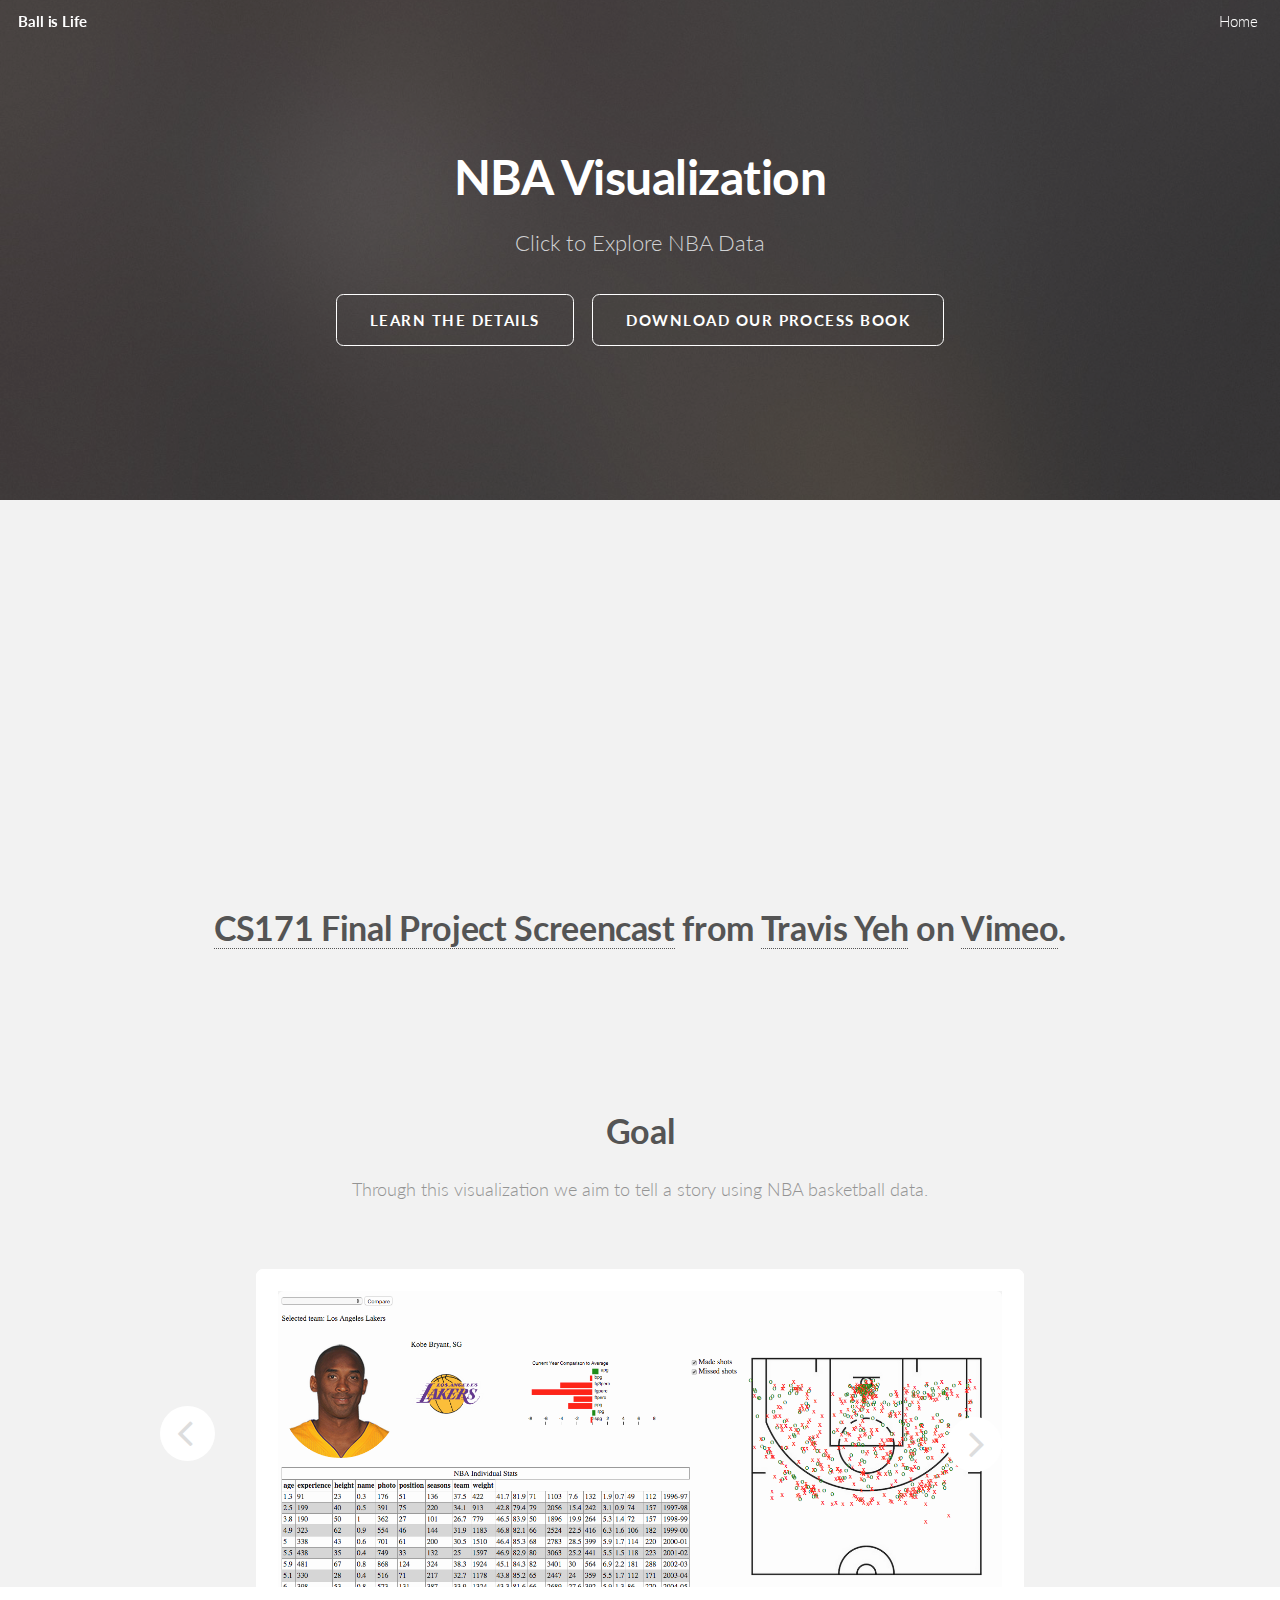
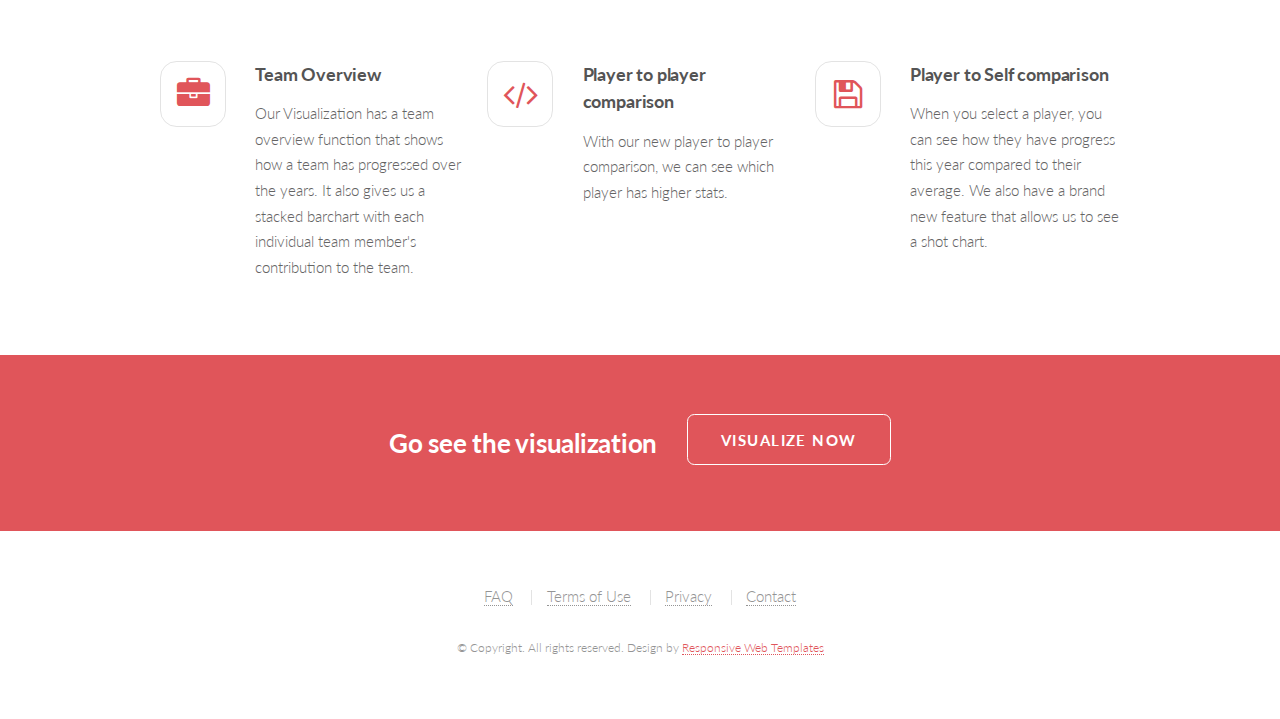
<file: index.html>
<!DOCTYPE HTML>

<html>
  <head>
    <title> </title>
    <meta http-equiv="content-type" content="text/html; charset=utf-8" />
    <meta name="description" content="" />
    <meta name="keywords" content="" />
    <!--[if lte IE 8]><script src="css/ie/html5shiv.js"></script><![endif]-->
    <script src="js2/jquery.min.js"></script>
    <script src="js2/jquery.dropotron.min.js"></script>
    <script src="js2/jquery.scrollgress.min.js"></script>
    <script src="js2/jquery.scrolly.min.js"></script>
    <script src="js2/jquery.slidertron.min.js"></script>
    <script src="js2/skel.min.js"></script>
    <script src="js2/skel-layers.min.js"></script>
    <script src="js2/init.js"></script>
    <noscript>
      <link rel="stylesheet" href="css/skel.css" />
      <link rel="stylesheet" href="css/style.css" />
      <link rel="stylesheet" href="css/style-xlarge.css" />
    </noscript>
    <!--[if lte IE 9]><link rel="stylesheet" href="css/ie/v9.css" /><![endif]-->
    <!--[if lte IE 8]><link rel="stylesheet" href="css/ie/v8.css" /><![endif]-->
  </head>
  <body class="landing">

    <!-- Header -->
      <header id="header" class="alt skel-layers-fixed">
        <h1><a href="home.html">Ball is Life <span></span></a></h1>
        <nav id="nav">
          <ul>
            <li><a href="home.html">Home</a></li>
            </li>
          </ul>
        </nav>
      </header>

    <!-- Banner -->
      <section id="banner">
        <div class="inner">
          <h2>NBA Visualization</h2>
          <p>Click to Explore NBA Data</p>
          <ul class="actions">
            <li><a href="#one" class="button big scrolly"> Learn the Details</a></li>
            <li><a href="CS171ProcessBook.pdf" class="button big"> Download Our Process Book</a></li>
          </ul>
        </div>

      </section>

    <section id="video" class="wrapper style1">
    <header class="major">
      <h2><iframe src="https://player.vimeo.com/video/126997357" width="500" height="316" frameborder="0" webkitallowfullscreen mozallowfullscreen allowfullscreen></iframe> <br clear="all"><a href="https://vimeo.com/126997357">CS171 Final Project Screencast</a> from <a href="https://vimeo.com/user25125301">Travis Yeh</a> on <a href="https://vimeo.com">Vimeo</a>.</h2>
    </header>
  </section>

    <!-- One -->
      <section id="one" class="wrapper style1">
        <div class="container">
          <header class="major">
            <h2>Goal</h2>
            <p>Through this visualization we aim to tell a story using NBA basketball data. </p>
          </header>
          <div class="slider">
            <span class="nav-previous"></span>
            <div class="viewer">
              <div class="reel">
                <div class="slide">
                  <img src="images/image.png" alt="" />
                </div>
                <div class="slide">
                  <img src="images/Picture1.png" alt="" />
                </div>
                 <div class="slide">
                  <img src="images/Picture2.png" alt="" />
                </div>
            </div>
            <span class="nav-next"></span>
          </div>
        </div>
      </section>
      
    <!-- Two -->
      <section id="two" class="wrapper style2">
        <div class="container">
          <div class="row uniform">
            <div class="4u 6u(2) 12u$(3)">
              <section class="feature fa-briefcase">
                <h3>Team Overview</h3>
                <p>Our Visualization has a team overview function that shows how a team has progressed over the years. It also gives us a stacked barchart with each individual team member's contribution to the team.</p>
              </section>
            </div>
            <div class="4u 6u$(2) 12u$(3)">
              <section class="feature fa-code">
                <h3>Player to player comparison</h3>
                <p>With our new player to player comparison, we can see which player has higher stats. </p>
              </section>
            </div>
            <div class="4u$ 6u(2) 12u$(3)">
              <section class="feature fa-save">
                <h3>Player to Self comparison</h3>
                <p>When you select a player, you can see how they have progress this year compared to their average. We also have a brand new feature that allows us to see a shot chart.</p>
              </section>
            </div>
          </div>
        </div>
      </section>
      
    <!-- CTA -->
      <section id="cta" class="wrapper style3">
        <h2>Go see the visualization</h2>
        <ul class="actions">
          <li><a href="home.html" class="button big">Visualize Now</a></li>
        </ul>
      </section>
      
    <!-- Footer -->
      <footer id="footer">
        <ul class="menu">
          <li><a href="#">FAQ</a></li>
          <li><a href="#">Terms of Use</a></li>
          <li><a href="#">Privacy</a></li>
          <li><a href="#">Contact</a></li>
        </ul>
        <span class="copyright">
          &copy; Copyright. All rights reserved. Design by <a href="http://www.html5webtemplates.co.uk">Responsive Web Templates</a>
        </span>
      </footer>

  </body>
</html>
</file>
<file: css/style-xlarge.css>
/*
	Drift by Pixelarity
	pixelarity.com @pixelarity
	License: pixelarity.com/license
*/

/* Basic */

	body, input, select, textarea {
		font-size: 12pt;
	}

/* Banner */

	#banner {
		padding: 12em 0;
	}
</file>
<file: css/ie/v9.css>
/*
	Drift by Pixelarity
	pixelarity.com @pixelarity
	License: pixelarity.com/license
*/

/* Banner */

	#banner:after {
		display: none;
	}
</file>
<file: css/ie/v8.css>
/*
	Drift by Pixelarity
	pixelarity.com @pixelarity
	License: pixelarity.com/license
*/

/* Border Fix */

	.image,
	.image > img,
	.box,
	.slider .viewer,
	.slider .nav-next,
	.slider .nav-previous,
	#main > .container {
		-ms-behavior: url("css/ie/PIE.htc");
	}

	code,
	table td,
	ul.icons li .icon,
	.feature:before,
	input[type="submit"],
	input[type="reset"],
	input[type="button"],
	.button,
	input[type="text"],
	input[type="password"],
	input[type="email"],
	select,
	textarea {
		border: solid 1px #ccc;
	}

/* Box */

	.box {
		position: relative;
	}

		.box.post .image:first-child {
			margin: 0 0 2em;
			width: 100%;
		}

/* Header */

	#header {
		border-bottom: solid 1px #ccc;
	}

		#header.alt {
			border-bottom: 0;
		}

	.dropotron {
		border: solid 1px #ccc;
	}

		.dropotron.level-0 {
			margin-top: -4px;
			border-top: 0;
		}

			.dropotron.level-0:before {
				display: none;
			}

/* Banner */

	#banner {
		background-image: url("../../images/banner.jpg");
		background-repeat: no-repeat;
		background-size: cover;
		-ms-behavior: url("css/ie/backgroundsize.min.htc");
	}
</file>
<file: css/skel.css>
/* Resets (http://meyerweb.com/eric/tools/css/reset/ | v2.0 | 20110126 | License: none (public domain)) */

	html,body,div,span,applet,object,iframe,h1,h2,h3,h4,h5,h6,p,blockquote,pre,a,abbr,acronym,address,big,cite,code,del,dfn,em,img,ins,kbd,q,s,samp,small,strike,strong,sub,sup,tt,var,b,u,i,center,dl,dt,dd,ol,ul,li,fieldset,form,label,legend,table,caption,tbody,tfoot,thead,tr,th,td,article,aside,canvas,details,embed,figure,figcaption,footer,header,hgroup,menu,nav,output,ruby,section,summary,time,mark,audio,video{margin:0;padding:0;border:0;font-size:100%;font:inherit;vertical-align:baseline;}article,aside,details,figcaption,figure,footer,header,hgroup,menu,nav,section{display:block;}body{line-height:1;}ol,ul{list-style:none;}blockquote,q{quotes:none;}blockquote:before,blockquote:after,q:before,q:after{content:'';content:none;}table{border-collapse:collapse;border-spacing:0;}body{-webkit-text-size-adjust:none}

/* Box Model */

	*, *:before, *:after {
		-moz-box-sizing: border-box;
		-webkit-box-sizing: border-box;
		box-sizing: border-box;
	}

/* Container */

	body {
		/* min-width: (containers) */
		min-width: 1200px;
	}

	.container {
		margin-left: auto;
		margin-right: auto;
		
		/* width: (containers) */
		width: 1200px;
	}

	/* Modifiers */

		/* 125% */
			.container.\31 25\25 {
				width: 100%;
				
				/* max-width: (containers * 1.25) */
				max-width: 1500px;

				/* min-width: (containers) */
				min-width: 1200px;
			}

		/* 75% */
			.container.\37 5\25 {
				
				/* width: (containers * 0.75) */
				width: 900px;

			}

		/* 50% */
			.container.\35 0\25 {
				
				/* width: (containers * 0.50) */
				width: 600px;

			}

		/* 25% */
			.container.\32 5\25 {
				
				/* width: (containers * 0.25) */
				width: 300px;

			}

/* Grid */

	.row {
		border-bottom: solid 1px transparent;
	}
	
	.row > * {
		float: left;
	}
	
	.row:after, .row:before {
		content: '';
		display: block;
		clear: both;
		height: 0;
	}
	
	.row.uniform > * > :first-child {
		margin-top: 0;
	}
	
	.row.uniform > * > :last-child {
		margin-bottom: 0;
	}

	/* Gutters */

		/* Normal */
		
			.row > * {
				/* padding: (gutters.horizontal) 0 0 (gutters.vertical) */
				padding: 0 0 0 2em;
			}

			.row {
				/* margin: -(gutters.horizontal) 0 0 -(gutters.vertical) */
				margin: 0 0 0 -2em;
			}
			
			.row.uniform > * {
				/* padding: (gutters.vertical) 0 0 (gutters.vertical) */
				padding: 2em 0 0 2em;
			}

			.row.uniform {
				/* margin: -(gutters.vertical) 0 0 -(gutters.vertical) */
				margin: -2em 0 0 -2em;
			}
			
		/* 200% */
		
			.row.\32 00\25 > * {
				/* padding: (gutters.horizontal) 0 0 (gutters.vertical) */
				padding: 0 0 0 4em;
			}

			.row.\32 00\25 {
				/* margin: -(gutters.horizontal) 0 0 -(gutters.vertical) */
				margin: 0 0 0 -4em;
			}

			.row.uniform.\32 00\25 > * {
				/* padding: (gutters.vertical) 0 0 (gutters.vertical) */
				padding: 4em 0 0 4em;
			}

			.row.uniform.\32 00\25 {
				/* margin: -(gutters.vertical) 0 0 -(gutters.vertical) */
				margin: -4em 0 0 -4em;
			}

		/* 150% */
		
			.row.\31 50\25 > * {
				/* padding: (gutters.horizontal) 0 0 (gutters.vertical) */
				padding: 0 0 0 1.5em;
			}

			.row.\31 50\25 {
				/* margin: -(gutters.horizontal) 0 0 -(gutters.vertical) */
				margin: 0 0 0 -1.5em;
			}

			.row.uniform.\31 50\25 > * {
				/* padding: (gutters.vertical) 0 0 (gutters.vertical) */
				padding: 1.5em 0 0 1.5em;
			}

			.row.uniform.\31 50\25 {
				/* margin: -(gutters.vertical) 0 0 -(gutters.vertical) */
				margin: -1.5em 0 0 -1.5em;
			}

		/* 50% */
		
			.row.\35 0\25 > * {
				/* padding: (gutters.horizontal) 0 0 (gutters.vertical) */
				padding: 0 0 0 1em;
			}

			.row.\35 0\25 {
				/* margin: -(gutters.horizontal) 0 0 -(gutters.vertical) */
				margin: 0 0 0 -1em;
			}

			.row.uniform.\35 0\25 > * {
				/* padding: (gutters.vertical) 0 0 (gutters.vertical) */
				padding: 1em 0 0 1em;
			}

			.row.uniform.\35 0\25 {
				/* margin: -(gutters.vertical) 0 0 -(gutters.vertical) */
				margin: -1em 0 0 -1em;
			}

		/* 25% */
		
			.row.\32 5\25 > * {
				/* padding: (gutters.horizontal) 0 0 (gutters.vertical) */
				padding: 0 0 0 0.5em;
			}

			.row.\32 5\25 {
				/* margin: -(gutters.horizontal) 0 0 -(gutters.vertical) */
				margin: 0 0 0 -0.5em;
			}

			.row.uniform.\32 5\25 > * {
				/* padding: (gutters.vertical) 0 0 (gutters.vertical) */
				padding: 0.5em 0 0 0.5em;
			}

			.row.uniform.\32 5\25 {
				/* margin: -(gutters.vertical) 0 0 -(gutters.vertical) */
				margin: -0.5em 0 0 -0.5em;
			}

		/* 0% */
		
			.row.\30 \25 > * {
				/* padding: (gutters.horizontal) 0 0 (gutters.vertical) */
				padding: 0;
			}

			.row.\30 \25 {
				/* margin: -(gutters.horizontal) 0 0 -(gutters.vertical) */
				margin: 0;
			}

	/* Cells */

		.\31 2u, .\31 2u\24, .\31 2u\28 1\29, .\31 2u\24\28 1\29 { width: 100%; clear: none; }
		.\31 1u, .\31 1u\24, .\31 1u\28 1\29, .\31 1u\24\28 1\29 { width: 91.6666666667%; clear: none; }
		.\31 0u, .\31 0u\24, .\31 0u\28 1\29, .\31 0u\24\28 1\29 { width: 83.3333333333%; clear: none; }
		.\39 u, .\39 u\24, .\39 u\28 1\29, .\39 u\24\28 1\29 { width: 75%; clear: none; }
		.\38 u, .\38 u\24, .\38 u\28 1\29, .\38 u\24\28 1\29 { width: 66.6666666667%; clear: none; }
		.\37 u, .\37 u\24, .\37 u\28 1\29, .\37 u\24\28 1\29 { width: 58.3333333333%; clear: none; }
		.\36 u, .\36 u\24, .\36 u\28 1\29, .\36 u\24\28 1\29 { width: 50%; clear: none; }
		.\35 u, .\35 u\24, .\35 u\28 1\29, .\35 u\24\28 1\29 { width: 41.6666666667%; clear: none; }
		.\34 u, .\34 u\24, .\34 u\28 1\29, .\34 u\24\28 1\29 { width: 33.3333333333%; clear: none; }
		.\33 u, .\33 u\24, .\33 u\28 1\29, .\33 u\24\28 1\29 { width: 25%; clear: none; }
		.\32 u, .\32 u\24, .\32 u\28 1\29, .\32 u\24\28 1\29 { width: 16.6666666667%; clear: none; }
		.\31 u, .\31 u\24, .\31 u\28 1\29, .\31 u\24\28 1\29 { width: 8.3333333333%; clear: none; }

		.\31 2u\24 + *, .\31 2u\24\28 1\29 + *,
		.\31 1u\24 + *, .\31 1u\24\28 1\29 + *,
		.\31 0u\24 + *, .\31 0u\24\28 1\29 + *,
		.\39 u\24 + *, .\39 u\24\28 1\29 + *,
		.\38 u\24 + *, .\38 u\24\28 1\29 + *,
		.\37 u\24 + *, .\37 u\24\28 1\29 + *,
		.\36 u\24 + *, .\36 u\24\28 1\29 + *,
		.\35 u\24 + *, .\35 u\24\28 1\29 + *,
		.\34 u\24 + *, .\34 u\24\28 1\29 + *,
		.\33 u\24 + *, .\33 u\24\28 1\29 + *,
		.\32 u\24 + *, .\32 u\24\28 1\29 + *,
		.\31 u\24  + *,  .\31 u\24\28 1\29 + * {
			clear: left;
		}
			
		.\-11u { margin-left: 91.6666666667% }
		.\-10u { margin-left: 83.3333333333% }
		.\-9u { margin-left: 75% }
		.\-8u { margin-left: 66.6666666667% }
		.\-7u { margin-left: 58.3333333333% }
		.\-6u { margin-left: 50% }
		.\-5u { margin-left: 41.6666666667% }
		.\-4u { margin-left: 33.3333333333% }
		.\-3u { margin-left: 25% }
		.\-2u { margin-left: 16.6666666667% }
		.\-1u { margin-left: 8.3333333333% }
</file>
<file: css/style.css>
@import url(font-awesome.min.css);
@import url("http://fonts.googleapis.com/css?family=Lato:300,700");

/*
	Drift by Pixelarity
	pixelarity.com @pixelarity
	License: pixelarity.com/license
*/

/* Basic */

	body {
		background: #fff;
	}

		body.is-loading * {
			-moz-animation: none !important;
			-webkit-animation: none !important;
			-o-animation: none !important;
			-ms-animation: none !important;
			animation: none !important;
			-moz-transition: none !important;
			-webkit-transition: none !important;
			-o-transition: none !important;
			-ms-transition: none !important;
			transition: none !important;
		}

	body, input, select, textarea {
		color: #646464;
		font-family: "Lato", Helvetica, sans-serif;
		font-size: 15pt;
		font-weight: 300;
		line-height: 1.75em;
	}

	a {
		-moz-transition: color 0.2s ease-in-out, border-color 0.2s ease-in-out;
		-webkit-transition: color 0.2s ease-in-out, border-color 0.2s ease-in-out;
		-o-transition: color 0.2s ease-in-out, border-color 0.2s ease-in-out;
		-ms-transition: color 0.2s ease-in-out, border-color 0.2s ease-in-out;
		transition: color 0.2s ease-in-out, border-color 0.2s ease-in-out;
		color: #e0555a;
		text-decoration: none;
		border-bottom: dotted 1px;
	}

		a:hover {
			text-decoration: none;
			color: #e0555a !important;
			border-bottom-color: transparent;
		}

	strong, b {
		color: #545454;
		font-weight: 700;
	}

	em, i {
		font-style: italic;
	}

	p {
		margin: 0 0 2em 0;
	}

	h1, h2, h3, h4, h5, h6 {
		color: #545454;
		font-weight: 700;
		line-height: 1em;
		margin: 0 0 1em 0;
		letter-spacing: -0.01em;
	}

		h1 a, h2 a, h3 a, h4 a, h5 a, h6 a {
			color: inherit;
			text-decoration: none;
		}

	h2 {
		font-size: 1.75em;
		line-height: 1.5em;
	}

	h3 {
		font-size: 1.25em;
		line-height: 1.5em;
	}

	h4 {
		font-size: 1.1em;
		line-height: 1.5em;
	}

	h5 {
		font-size: 0.9em;
		line-height: 1.5em;
	}

	h6 {
		font-size: 0.7em;
		line-height: 1.5em;
	}

	sub {
		font-size: 0.8em;
		position: relative;
		top: 0.5em;
	}

	sup {
		font-size: 0.8em;
		position: relative;
		top: -0.5em;
	}

	hr {
		border: 0;
		border-bottom: solid 1px rgba(144, 144, 144, 0.25);
		margin: 2em 0;
	}

		hr.major {
			margin: 3em 0;
		}

	blockquote {
		border-left: solid 4px rgba(144, 144, 144, 0.25);
		font-style: italic;
		margin: 0 0 2em 0;
		padding: 0.5em 0 0.5em 2em;
	}

	code {
		background: rgba(144, 144, 144, 0.075);
		border-radius: 0.5em;
		border: solid 1px rgba(144, 144, 144, 0.25);
		font-family: "Courier New", monospace;
		font-size: 0.9em;
		margin: 0 0.25em;
		padding: 0.25em 0.65em;
	}

	pre {
		-webkit-overflow-scrolling: touch;
		font-family: "Courier New", monospace;
		font-size: 0.9em;
		margin: 0 0 2em 0;
	}

		pre code {
			display: block;
			line-height: 1.75em;
			padding: 1em 1.5em;
			overflow-x: auto;
		}

	.align-left {
		text-align: left;
	}

	.align-center {
		text-align: center;
	}

	.align-right {
		text-align: right;
	}

/* Section/Article */

	section.special, article.special {
		text-align: center;
	}

	header p {
		color: #949494;
		position: relative;
		margin: 0 0 1.5em 0;
	}

	header h2 + p {
		font-size: 1.25em;
		margin-top: -1em;
		line-height: 1.75em;
	}

	header h3 + p {
		font-size: 1.1em;
		margin-top: -0.85em;
		line-height: 1.5em;
	}

	header h4 + p,
	header h5 + p,
	header h6 + p {
		font-size: 0.9em;
		margin-top: -0.75em;
		line-height: 1.5em;
	}

	header.major {
		text-align: center;
	}

		header.major h2 {
			font-size: 2.35em;
		}

		header.major p {
			margin: -1em 0 3.5em 0;
		}

/* Form */

	form {
		margin: 0 0 2em 0;
	}

	label {
		color: #545454;
		display: block;
		font-size: 0.9em;
		font-weight: 700;
		margin: 0 0 1em 0;
	}

	input[type="text"],
	input[type="password"],
	input[type="email"],
	select,
	textarea {
		-moz-appearance: none;
		-webkit-appearance: none;
		-o-appearance: none;
		-ms-appearance: none;
		appearance: none;
		background: rgba(144, 144, 144, 0.075);
		border-radius: 0.5em;
		border: none;
		border: solid 1px rgba(144, 144, 144, 0.25);
		color: inherit;
		display: block;
		outline: 0;
		padding: 0 1em;
		text-decoration: none;
		width: 100%;
	}

		input[type="text"]:invalid,
		input[type="password"]:invalid,
		input[type="email"]:invalid,
		select:invalid,
		textarea:invalid {
			box-shadow: none;
		}

		input[type="text"]:focus,
		input[type="password"]:focus,
		input[type="email"]:focus,
		select:focus,
		textarea:focus {
			border-color: #e0555a;
			box-shadow: 0 0 0 1px #e0555a;
		}

	.select-wrapper {
		text-decoration: none;
		display: block;
		position: relative;
	}

		.select-wrapper:before {
			-moz-osx-font-smoothing: grayscale;
			-webkit-font-smoothing: antialiased;
			font-family: FontAwesome;
			font-style: normal;
			font-weight: normal;
			text-transform: none !important;
		}

		.select-wrapper:before {
			content: '\f078';
			color: rgba(144, 144, 144, 0.25);
			display: block;
			height: 2.75em;
			line-height: 2.75em;
			pointer-events: none;
			position: absolute;
			right: 0;
			text-align: center;
			top: 0;
			width: 2.75em;
		}

		.select-wrapper select::-ms-expand {
			display: none;
		}

	input[type="text"],
	input[type="password"],
	input[type="email"],
	select {
		height: 2.75em;
	}

	textarea {
		padding: 0.75em 1em;
	}

	input[type="checkbox"],
	input[type="radio"] {
		-moz-appearance: none;
		-webkit-appearance: none;
		-o-appearance: none;
		-ms-appearance: none;
		appearance: none;
		display: block;
		float: left;
		margin-right: -2em;
		opacity: 0;
		width: 1em;
		z-index: -1;
	}

		input[type="checkbox"] + label,
		input[type="radio"] + label {
			text-decoration: none;
			color: #646464;
			cursor: pointer;
			display: inline-block;
			font-size: 1em;
			font-weight: 300;
			padding-left: 2.4em;
			padding-right: 0.75em;
			position: relative;
		}

			input[type="checkbox"] + label:before,
			input[type="radio"] + label:before {
				-moz-osx-font-smoothing: grayscale;
				-webkit-font-smoothing: antialiased;
				font-family: FontAwesome;
				font-style: normal;
				font-weight: normal;
				text-transform: none !important;
			}

			input[type="checkbox"] + label:before,
			input[type="radio"] + label:before {
				background: rgba(144, 144, 144, 0.075);
				border-radius: 0.5em;
				border: solid 1px rgba(144, 144, 144, 0.25);
				content: '';
				display: inline-block;
				height: 1.65em;
				left: 0;
				line-height: 1.58125em;
				position: absolute;
				text-align: center;
				top: 0;
				width: 1.65em;
			}

		input[type="checkbox"]:checked + label:before,
		input[type="radio"]:checked + label:before {
			background: #494d53;
			border-color: #494d53;
			color: #ffffff;
			content: '\f00c';
		}

		input[type="checkbox"]:focus + label:before,
		input[type="radio"]:focus + label:before {
			border-color: #e0555a;
			box-shadow: 0 0 0 1px #e0555a;
		}

	input[type="checkbox"] + label:before {
		border-radius: 0.5em;
	}

	input[type="radio"] + label:before {
		border-radius: 100%;
	}

	::-webkit-input-placeholder {
		color: #949494 !important;
		opacity: 1.0;
	}

	:-moz-placeholder {
		color: #949494 !important;
		opacity: 1.0;
	}

	::-moz-placeholder {
		color: #949494 !important;
		opacity: 1.0;
	}

	:-ms-input-placeholder {
		color: #949494 !important;
		opacity: 1.0;
	}

	.formerize-placeholder {
		color: #949494 !important;
		opacity: 1.0;
	}

/* Box */

	.box {
		border-radius: 0.5em;
		border: solid 1px rgba(144, 144, 144, 0.25);
		margin-bottom: 2em;
		padding: 2em;
	}

		.box > :last-child,
		.box > :last-child > :last-child,
		.box > :last-child > :last-child > :last-child {
			margin-bottom: 0;
		}

		.box.alt {
			border: 0;
			border-radius: 0;
			padding: 0;
		}

		.box.post {
			margin-left: auto;
			margin-right: auto;
			text-align: center;
		}

			.box.post .image:first-child {
				border-bottom-left-radius: 0;
				border-bottom-right-radius: 0;
				margin: -2em 0 2em -2em;
				width: calc(100% + 4em);
			}

				.box.post .image:first-child img {
					border-bottom-left-radius: 0;
					border-bottom-right-radius: 0;
				}

/* Icon */

	.icon {
		text-decoration: none;
		border-bottom: none;
		position: relative;
	}

		.icon:before {
			-moz-osx-font-smoothing: grayscale;
			-webkit-font-smoothing: antialiased;
			font-family: FontAwesome;
			font-style: normal;
			font-weight: normal;
			text-transform: none !important;
		}

		.icon > .label {
			display: none;
		}

/* Image */

	.image {
		border-radius: 0.5em;
		border: 0;
		display: inline-block;
		position: relative;
	}

		.image img {
			position: relative;
			border-radius: 0.5em;
			display: block;
		}

		.image.left {
			float: left;
			padding: 0 1.5em 1em 0;
			top: 0.25em;
		}

		.image.right {
			float: right;
			padding: 0 0 1em 1.5em;
			top: 0.25em;
		}

		.image.left, .image.right {
			max-width: 40%;
		}

			.image.left img, .image.right img {
				width: 100%;
			}

		.image.fit {
			display: block;
			margin: 0 0 2em 0;
			width: 100%;
		}

			.image.fit img {
				display: block;
				width: 100%;
			}

/* List */

	ol {
		list-style: decimal;
		margin: 0 0 2em 0;
		padding-left: 1.25em;
	}

		ol li {
			padding-left: 0.25em;
		}

	ul {
		list-style: disc;
		margin: 0 0 2em 0;
		padding-left: 1em;
	}

		ul li {
			padding-left: 0.5em;
		}

		ul.alt {
			list-style: none;
			padding-left: 0;
		}

			ul.alt li {
				border-top: solid 1px rgba(144, 144, 144, 0.25);
				padding: 0.5em 0;
			}

				ul.alt li:first-child {
					border-top: 0;
					padding-top: 0;
				}

		ul.icons {
			cursor: default;
			list-style: none;
			padding-left: 0;
		}

			ul.icons li {
				display: inline-block;
				padding: 0 1.25em 0 0;
			}

				ul.icons li:last-child {
					padding-right: 0 !important;
				}

				ul.icons li .icon {
					border-radius: 0.5em;
					border: solid 1px rgba(144, 144, 144, 0.25);
					color: #949494 !important;
					display: inline-block;
					font-size: 1.25em;
					height: 2.75em;
					line-height: 2.75em;
					text-align: center;
					width: 2.75em;
				}

				ul.icons li a.icon {
					-moz-transition: background-color 0.2s ease-in-out, color 0.2s ease-in-out;
					-webkit-transition: background-color 0.2s ease-in-out, color 0.2s ease-in-out;
					-o-transition: background-color 0.2s ease-in-out, color 0.2s ease-in-out;
					-ms-transition: background-color 0.2s ease-in-out, color 0.2s ease-in-out;
					transition: background-color 0.2s ease-in-out, color 0.2s ease-in-out;
				}

					ul.icons li a.icon:hover {
						background-color: rgba(144, 144, 144, 0.075);
					}

					ul.icons li a.icon:active {
						background-color: rgba(144, 144, 144, 0.2);
					}

		ul.actions {
			cursor: default;
			list-style: none;
			padding-left: 0;
		}

			ul.actions li {
				display: inline-block;
				padding: 0 1em 0 0;
				vertical-align: middle;
			}

				ul.actions li:last-child {
					padding-right: 0;
				}

			ul.actions.small li {
				padding: 0 0.5em 0 0;
			}

			ul.actions.vertical li {
				display: block;
				padding: 1em 0 0 0;
			}

				ul.actions.vertical li:first-child {
					padding-top: 0;
				}

				ul.actions.vertical li > * {
					margin-bottom: 0;
				}

			ul.actions.vertical.small li {
				padding: 0.5em 0 0 0;
			}

				ul.actions.vertical.small li:first-child {
					padding-top: 0;
				}

			ul.actions.fit {
				display: table;
				margin-left: -1em;
				padding: 0;
				table-layout: fixed;
				width: calc(100% + 1em);
			}

				ul.actions.fit li {
					display: table-cell;
					padding: 0 0 0 1em;
				}

					ul.actions.fit li > * {
						margin-bottom: 0;
					}

				ul.actions.fit.small {
					margin-left: -0.5em;
					width: calc(100% + 0.5em);
				}

					ul.actions.fit.small li {
						padding: 0 0 0 0.5em;
					}

		ul.menu {
			line-height: 1em;
			list-style: none;
			padding: 0;
		}

			ul.menu li {
				border-left: solid 1px rgba(144, 144, 144, 0.25);
				display: inline-block;
				margin-left: 1em;
				padding-left: 1em;
			}

				ul.menu li:first-child {
					border-left: 0;
					margin-left: 0;
					padding-left: 0;
				}

	dl {
		margin: 0 0 2em 0;
	}

/* Table */

	.table-wrapper {
		-webkit-overflow-scrolling: touch;
		overflow-x: auto;
	}

	table {
		margin: 0 0 2em 0;
		width: 100%;
	}

		table tbody tr {
			border: solid 1px rgba(144, 144, 144, 0.25);
			border-left: 0;
			border-right: 0;
		}

			table tbody tr:nth-child(2n + 1) {
				background-color: rgba(144, 144, 144, 0.075);
			}

		table td {
			padding: 0.75em 0.75em;
		}

		table th {
			color: #545454;
			font-size: 0.9em;
			font-weight: 700;
			padding: 0 0.75em 0.75em 0.75em;
			text-align: left;
		}

		table thead {
			border-bottom: solid 2px rgba(144, 144, 144, 0.25);
		}

		table tfoot {
			border-top: solid 2px rgba(144, 144, 144, 0.25);
		}

		table.alt {
			border-collapse: separate;
		}

			table.alt tbody tr td {
				border: solid 1px rgba(144, 144, 144, 0.25);
				border-left-width: 0;
				border-top-width: 0;
			}

				table.alt tbody tr td:first-child {
					border-left-width: 1px;
				}

			table.alt tbody tr:first-child td {
				border-top-width: 1px;
			}

			table.alt thead {
				border-bottom: 0;
			}

			table.alt tfoot {
				border-top: 0;
			}

/* Button */

	input[type="submit"],
	input[type="reset"],
	input[type="button"],
	.button {
		-moz-appearance: none;
		-webkit-appearance: none;
		-o-appearance: none;
		-ms-appearance: none;
		appearance: none;
		-moz-transition: background-color 0.2s ease-in-out, color 0.2s ease-in-out;
		-webkit-transition: background-color 0.2s ease-in-out, color 0.2s ease-in-out;
		-o-transition: background-color 0.2s ease-in-out, color 0.2s ease-in-out;
		-ms-transition: background-color 0.2s ease-in-out, color 0.2s ease-in-out;
		transition: background-color 0.2s ease-in-out, color 0.2s ease-in-out;
		background-color: transparent;
		border-radius: 0.5em;
		border: solid 1px rgba(144, 144, 144, 0.25) !important;
		color: #545454 !important;
		cursor: pointer;
		display: inline-block;
		font-size: 0.8em;
		font-weight: 700;
		height: 3.5em;
		letter-spacing: 0.1em;
		line-height: 3.5em;
		overflow: hidden;
		padding: 0 2em;
		text-align: center;
		text-decoration: none;
		text-overflow: ellipsis;
		text-transform: uppercase;
		white-space: nowrap;
	}

		input[type="submit"]:hover,
		input[type="reset"]:hover,
		input[type="button"]:hover,
		.button:hover {
			background-color: rgba(144, 144, 144, 0.075);
			color: #545454 !important;
		}

		input[type="submit"]:active,
		input[type="reset"]:active,
		input[type="button"]:active,
		.button:active {
			background-color: rgba(144, 144, 144, 0.2);
		}

		input[type="submit"].icon,
		input[type="reset"].icon,
		input[type="button"].icon,
		.button.icon {
			padding-left: 1.35em;
		}

			input[type="submit"].icon:before,
			input[type="reset"].icon:before,
			input[type="button"].icon:before,
			.button.icon:before {
				margin-right: 0.5em;
			}

		input[type="submit"].fit,
		input[type="reset"].fit,
		input[type="button"].fit,
		.button.fit {
			display: block;
			margin: 0 0 1em 0;
			width: 100%;
		}

		input[type="submit"].small,
		input[type="reset"].small,
		input[type="button"].small,
		.button.small {
			font-size: 0.8em;
		}

		input[type="submit"].big,
		input[type="reset"].big,
		input[type="button"].big,
		.button.big {
			font-size: 1em;
			height: 3.5em;
			line-height: 3.5em;
			padding: 0 2.25em;
		}

		input[type="submit"].special,
		input[type="reset"].special,
		input[type="button"].special,
		.button.special {
			background-color: #e0555a;
			color: #ffffff !important;
		}

			input[type="submit"].special:hover,
			input[type="reset"].special:hover,
			input[type="button"].special:hover,
			.button.special:hover {
				background-color: #E46B6F;
			}

			input[type="submit"].special:active,
			input[type="reset"].special:active,
			input[type="button"].special:active,
			.button.special:active {
				background-color: #DC3F45;
			}

		input[type="submit"].disabled, input[type="submit"]:disabled,
		input[type="reset"].disabled,
		input[type="reset"]:disabled,
		input[type="button"].disabled,
		input[type="button"]:disabled,
		.button.disabled,
		.button:disabled {
			background-color: #646464 !important;
			box-shadow: inset 0 -0.15em 0 0 rgba(0, 0, 0, 0.15);
			color: #fff !important;
			cursor: default;
			opacity: 0.25;
		}

/* Feature */

	.feature {
		text-decoration: none;
		padding-left: 6.5em;
		position: relative;
		text-align: left;
	}

		.feature:before {
			-moz-osx-font-smoothing: grayscale;
			-webkit-font-smoothing: antialiased;
			font-family: FontAwesome;
			font-style: normal;
			font-weight: normal;
			text-transform: none !important;
		}

		.feature:before {
			border-radius: 0.5em;
			border: solid 1px rgba(144, 144, 144, 0.25);
			color: #e0555a;
			display: inline-block;
			font-size: 2.25em;
			height: 2em;
			left: 0;
			line-height: 2em;
			position: absolute;
			text-align: center;
			top: 0;
			width: 2em;
		}

		.feature h3 {
			margin: 0 0 0.7em 0;
		}

/* Slider */

	.slider {
		position: relative;
	}

		.slider .viewer {
			position: relative;
			border-radius: 0.5em;
			border: solid 1.5em #fff;
			height: 20em;
			margin: 0 auto;
			overflow: hidden;
			width: 80%;
		}

		.slider .slide img {
			border-radius: 0.375em;
			display: block;
			width: 100%;
		}

		.slider .nav-next,
		.slider .nav-previous {
			text-decoration: none;
			background: #fff;
			border-radius: 100%;
			color: #ddd;
			cursor: pointer;
			display: block;
			font-size: 3em;
			height: 1.25em;
			line-height: 1.15em;
			margin-top: -0.5em;
			position: absolute;
			text-align: center;
			top: 50%;
			width: 1.25em;
		}

			.slider .nav-next:before,
			.slider .nav-previous:before {
				-moz-osx-font-smoothing: grayscale;
				-webkit-font-smoothing: antialiased;
				font-family: FontAwesome;
				font-style: normal;
				font-weight: normal;
				text-transform: none !important;
			}

			.slider .nav-next:before,
			.slider .nav-previous:before {
				position: relative;
			}

		.slider .nav-next {
			right: 0;
		}

			.slider .nav-next:before {
				content: '\f105';
				right: -0.05em;
			}

		.slider .nav-previous {
			left: 0;
		}

			.slider .nav-previous:before {
				content: '\f104';
				left: -0.05em;
			}

/* Wrapper */

	.wrapper {
		padding: 5em 0 3em 0;
	}

		.wrapper.style1 {
			background: #f2f2f2;
		}

			.wrapper.style1 .box {
				background: #ffffff;
				border: 0;
			}

		.wrapper.style2 {
			background: #ffffff;
		}

		.wrapper.style3 {
			background: #e0555a;
			color: #d1f2f5;
		}

			.wrapper.style3 h1, .wrapper.style3 h2, .wrapper.style3 h3, .wrapper.style3 h4, .wrapper.style3 h5, .wrapper.style3 h6 {
				color: #ffffff;
			}

			.wrapper.style3 header p {
				color: #b5ebef;
			}

			.wrapper.style3 .button {
				border-color: white !important;
				color: #ffffff !important;
			}

				.wrapper.style3 .button:hover {
					background-color: rgba(255, 255, 255, 0.075);
				}

				.wrapper.style3 .button:active {
					background-color: rgba(255, 255, 255, 0.2);
				}

/* Header */

	#skel-layers-wrapper {
		padding-top: 3em;
	}

	body.landing #skel-layers-wrapper {
		padding-top: 0;
	}
	@-moz-keyframes reveal-header { 0% { top: -5em; } 100% { top: 0; } }
	@-webkit-keyframes reveal-header { 0% { top: -5em; } 100% { top: 0; } }
	@-o-keyframes reveal-header { 0% { top: -5em; } 100% { top: 0; } }
	@-ms-keyframes reveal-header { 0% { top: -5em; } 100% { top: 0; } }
	@keyframes reveal-header { 0% { top: -5em; } 100% { top: 0; } }

	#header {
		background-color: #fff;
		box-shadow: 0 1px 2px 0 rgba(0, 0, 0, 0.05);
		color: inherit;
		cursor: default;
		height: 3em;
		left: 0;
		line-height: 3em;
		position: fixed;
		top: 0;
		width: 100%;
		z-index: 10000;
	}

		#header.reveal {
			-moz-animation: reveal-header 0.5s;
			-webkit-animation: reveal-header 0.5s;
			-o-animation: reveal-header 0.5s;
			-ms-animation: reveal-header 0.5s;
			animation: reveal-header 0.5s;
		}

		#header.alt {
			-moz-animation: none;
			-webkit-animation: none;
			-o-animation: none;
			-ms-animation: none;
			animation: none;
			background-color: transparent;
			box-shadow: none;
			color: #fff;
		}

		#header h1 {
			color: inherit;
			font-size: 1em;
			height: inherit;
			left: 1.25em;
			line-height: inherit;
			margin: 0;
			padding: 0;
			position: absolute;
			top: 0;
		}

			#header h1 span {
				font-weight: 300;
			}

			#header h1 a {
				border: 0;
			}

		#header nav {
			height: inherit;
			line-height: inherit;
			position: absolute;
			right: 1.5em;
			top: 0;
			vertical-align: middle;
		}

			#header nav > ul {
				list-style: none;
				margin: 0;
				padding-left: 0;
			}

				#header nav > ul > li {
					border-radius: 0.5em;
					display: inline-block;
					margin-left: 2em;
					padding-left: 0;
				}

					#header nav > ul > li a {
						border: 0;
						color: inherit;
						display: inline-block;
						text-decoration: none;
					}

						#header nav > ul > li a.icon:before {
							margin-right: 0.5em;
						}

					#header nav > ul > li:first-child {
						margin-left: 0;
					}

					#header nav > ul > li .button {
						height: 2.25em;
						line-height: 2.25em;
						margin-bottom: 0;
						padding: 0 1em;
						position: relative;
						top: -0.075em;
						vertical-align: middle;
					}

					#header nav > ul > li > ul {
						display: none;
					}

		#header .container {
			position: relative;
		}

			#header .container h1 {
				left: 0;
			}

			#header .container nav {
				right: 0;
			}

	.dropotron {
		background: #fff;
		border-radius: 0.5em;
		box-shadow: 0 0 3px 1px rgba(0, 0, 0, 0.05);
		list-style: none;
		margin-top: -0.75em;
		min-width: 10em;
		padding: 0.75em 0;
	}

		.dropotron li {
			padding: 0;
		}

			.dropotron li a {
				-moz-transition: none !important;
				-webkit-transition: none !important;
				-o-transition: none !important;
				-ms-transition: none !important;
				transition: none !important;
				border: 0;
				box-shadow: inset 0 1px 0 0 rgba(144, 144, 144, 0.2);
				color: inherit;
				display: block;
				line-height: 2.25em;
				padding: 0 1em;
			}

			.dropotron li:first-child > a {
				box-shadow: none;
			}

			.dropotron li.active > a, .dropotron li:hover > a {
				background: #e0555a;
				color: #ffffff !important;
			}

		.dropotron.level-0 {
			font-size: 0.9em;
			margin-top: 1em;
		}

			.dropotron.level-0:before {
				-moz-transform: rotate(45deg);
				-webkit-transform: rotate(45deg);
				-o-transform: rotate(45deg);
				-ms-transform: rotate(45deg);
				transform: rotate(45deg);
				background: #fff;
				content: '';
				display: block;
				height: 0.75em;
				position: absolute;
				right: 1.5em;
				top: -0.375em;
				width: 0.75em;
				box-shadow: inset 1px 1px 0 0 rgba(0, 0, 0, 0.075);
				box-shadow: -1px -1px 2px 0 rgba(0, 0, 0, 0.05);
			}

/* Banner */

	#banner {
		background-attachment: scroll,						fixed;
		background-color: #494d53;
		background-image: url("images/overlay.png"), url("../images/banner.jpg");
		background-position: top left,					center center;
		background-repeat: repeat,						no-repeat;
		background-size: auto,						cover;
		color: #d1d2d4;
		padding: 16em 0;
		position: relative;
		text-align: center;
	}

		#banner:after {
			-moz-transition: opacity 2s ease-in-out;
			-webkit-transition: opacity 2s ease-in-out;
			-o-transition: opacity 2s ease-in-out;
			-ms-transition: opacity 2s ease-in-out;
			transition: opacity 2s ease-in-out;
			background: #3d4045;
			content: '';
			height: 100%;
			left: 0;
			opacity: 0;
			position: absolute;
			top: 0;
			width: 100%;
			z-index: 1;
		}

		#banner :last-child {
			margin-bottom: 0;
		}

		#banner h1, #banner h2, #banner h3, #banner h4, #banner h5, #banner h6 {
			color: #ffffff;
		}

		#banner .inner {
			position: relative;
			z-index: 2;
		}

		#banner .button {
			border-color: white !important;
			color: #ffffff !important;
		}

			#banner .button:hover {
				background-color: rgba(255, 255, 255, 0.075);
			}

			#banner .button:active {
				background-color: rgba(255, 255, 255, 0.2);
			}

		#banner h2 {
			font-size: 3.25em;
			line-height: 1.25em;
			margin: 0 0 0.5em 0;
			padding: 0;
		}

		#banner p {
			font-size: 1.5em;
			margin-bottom: 1.75em;
		}

	body.is-loading #banner:after {
		opacity: 1.0;
	}

/* One */

	#one {
		padding-bottom: 0;
	}

		#one .slider .viewer {
			border-bottom-left-radius: 0;
			border-bottom-right-radius: 0;
			border-bottom: 0;
		}

		#one .slider .slide img {
			border-bottom-left-radius: 0;
			border-bottom-right-radius: 0;
		}

/* Main */

	#main > .container {
		position: relative;
		background: #ffffff;
		border-radius: 0.5em;
		margin-bottom: 2em;
		padding: 3em;
	}

		#main > .container > :last-child,
		#main > .container > :last-child > :last-child,
		#main > .container > :last-child > :last-child > :last-child {
			margin-bottom: 0;
		}

/* CTA */

	#cta {
		padding: 4em 0;
		text-align: center;
		vertical-align: middle;
	}

		#cta h2 {
			display: inline-block;
			margin: 0 1em 0 0;
			vertical-align: middle;
		}

		#cta .actions {
			display: inline-block;
			margin: 0;
		}

/* Footer */

	#footer {
		color: #949494;
		padding: 4em 0;
		text-align: center;
	}

		#footer .icons {
			margin: 0 0 4em 0;
		}

		#footer .menu a {
			color: inherit;
		}

		#footer .copyright {
			font-size: 0.8em;
		}
</file>
